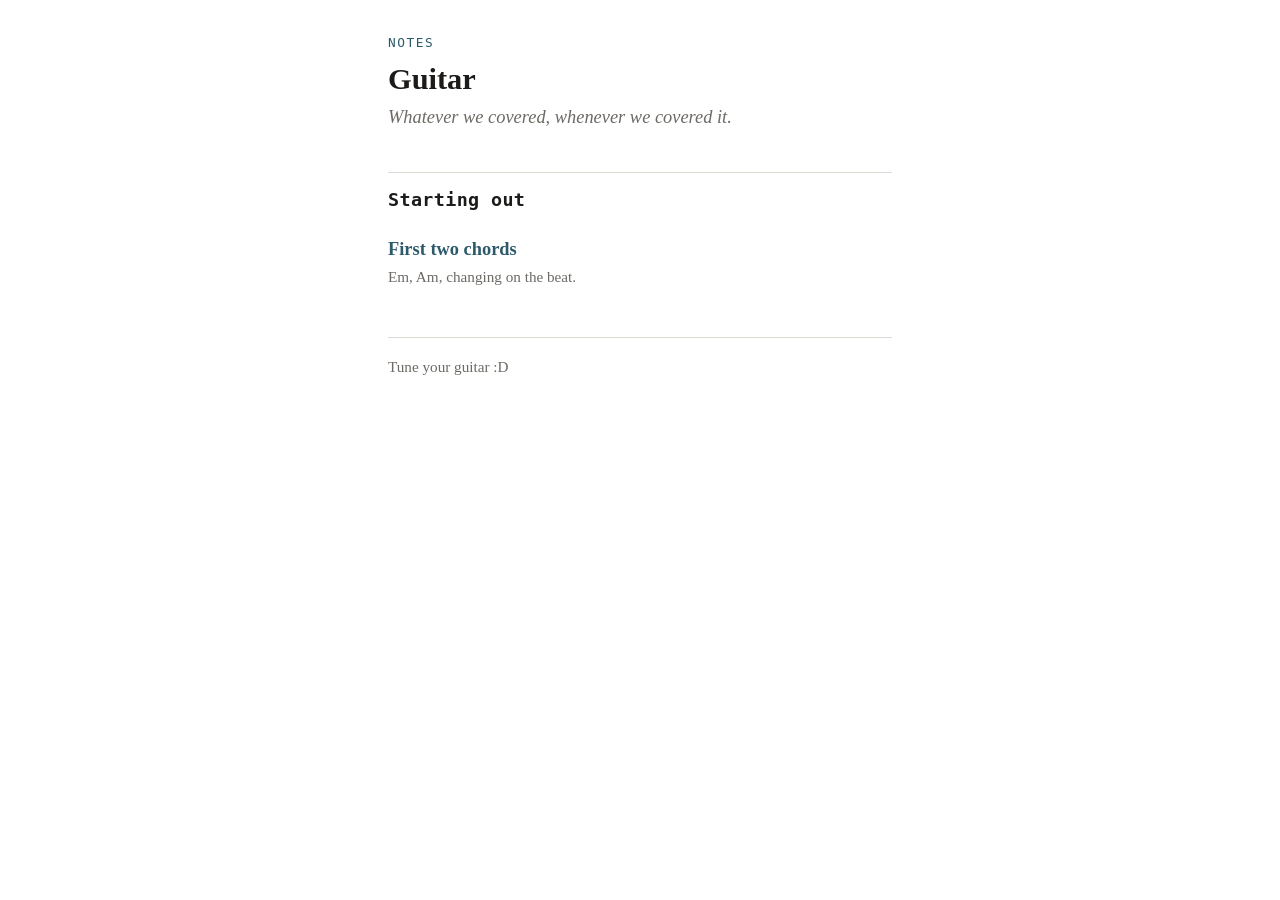
<file: index.html>
<!DOCTYPE html>
<html lang="en">
<head>
<meta charset="utf-8">
<meta name="viewport" content="width=device-width, initial-scale=1">
<title>Guitar</title>
<link rel="stylesheet" href="style.css">
</head>
<body>

<p class="eyebrow">Notes</p>
<h1>Guitar</h1>
<p class="sub">Whatever we covered, whenever we covered it.</p>

<h2>Starting out</h2>
<ul class="index">
  <li>
    <a href="two-chords.html">First two chords</a>
    <span>Em, Am, changing on the beat.</span>
  </li>
</ul>

<footer>
  <p>Tune your guitar :D </p>
</footer>

</body>
</html>
</file>
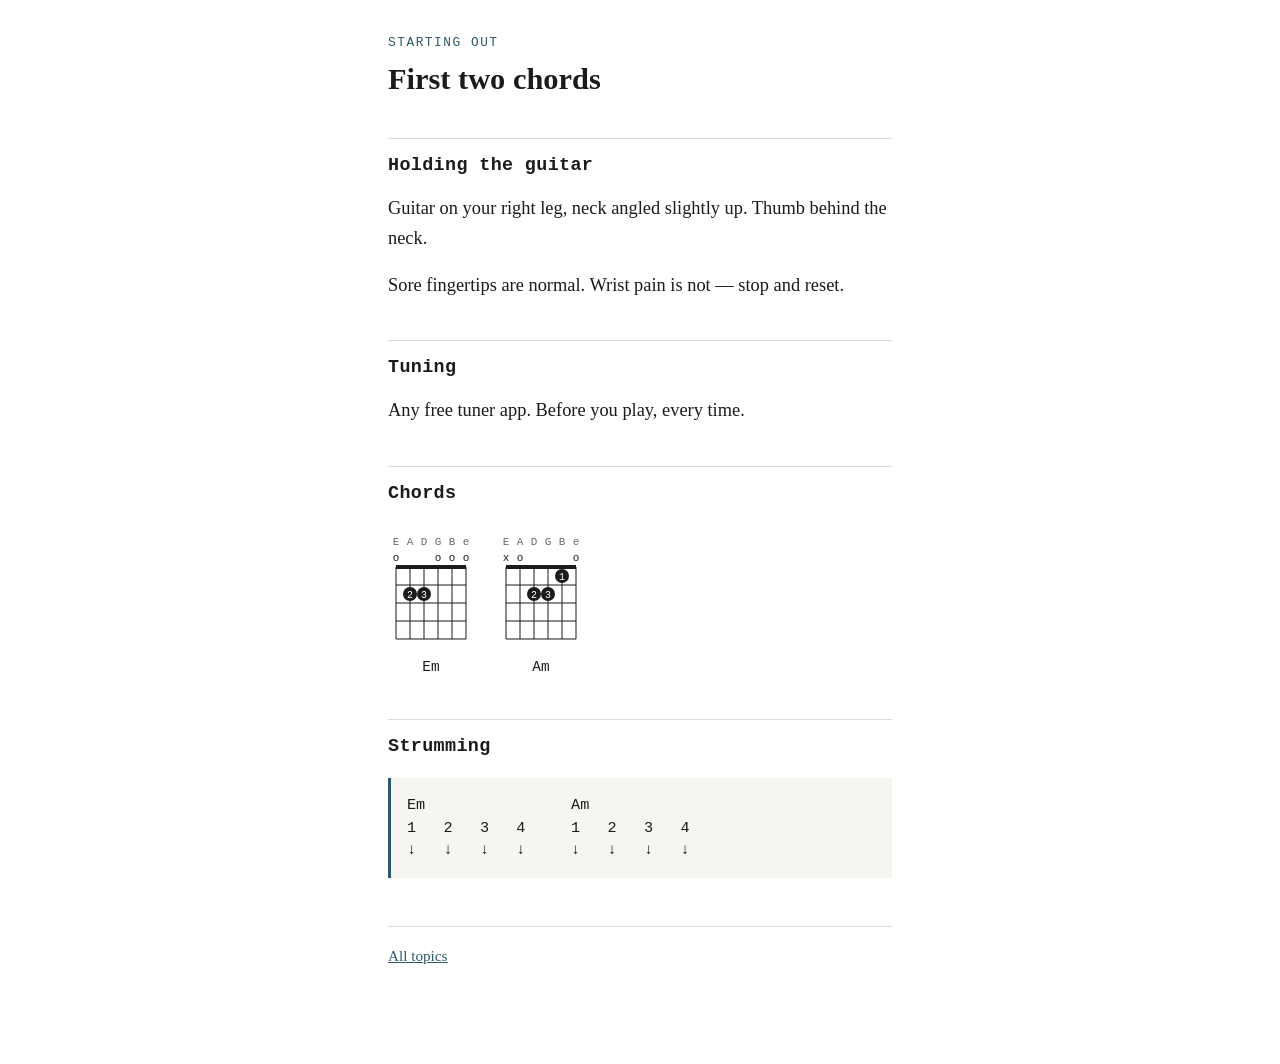
<file: two-chords.html>
<!DOCTYPE html>
<html lang="en">
<head>
<meta charset="utf-8">
<meta name="viewport" content="width=device-width, initial-scale=1">
<title>First two chords</title>
<link rel="stylesheet" href="style.css">
</head>
<body>

<p class="eyebrow">Starting out</p>
<h1>First two chords</h1>

<h2>Holding the guitar</h2>
<p>Guitar on your right leg, neck angled slightly up. Thumb behind the neck.</p>
<p>Sore fingertips are normal. Wrist pain is not — stop and reset.</p>

<h2>Tuning</h2>
<p>Any free tuner app. Before you play, every time.</p>

<h2>Chords</h2>

<div class="chords">

  <figure>
    <svg width="86" height="116" viewBox="0 0 86 116" role="img" aria-label="E minor: second fret on the A and D strings, all others open">
      <g font-family="ui-monospace, monospace" font-size="11" text-anchor="middle">
        <g fill="#6d6a65">
          <text x="8" y="12">E</text><text x="22" y="12">A</text><text x="36" y="12">D</text>
          <text x="50" y="12">G</text><text x="64" y="12">B</text><text x="78" y="12">e</text>
        </g>
        <g fill="#1c1b19">
          <text x="8" y="28">o</text>
          <text x="50" y="28">o</text><text x="64" y="28">o</text><text x="78" y="28">o</text>
        </g>
      </g>
      <g stroke="#1c1b19" fill="none">
        <path d="M8 34 H78" stroke-width="4"/>
        <path d="M8 52 H78 M8 70 H78 M8 88 H78 M8 106 H78"/>
        <path d="M8 34 V106 M22 34 V106 M36 34 V106 M50 34 V106 M64 34 V106 M78 34 V106"/>
      </g>
      <g fill="#1c1b19">
        <circle cx="22" cy="61" r="7"/>
        <circle cx="36" cy="61" r="7"/>
      </g>
      <g font-family="ui-monospace, monospace" font-size="10" text-anchor="middle" fill="#fff">
        <text x="22" y="65">2</text><text x="36" y="65">3</text>
      </g>
    </svg>
    <figcaption>Em</figcaption>
  </figure>

  <figure>
    <svg width="86" height="116" viewBox="0 0 86 116" role="img" aria-label="A minor: first fret on the B string, second fret on the D and G strings, low E muted">
      <g font-family="ui-monospace, monospace" font-size="11" text-anchor="middle">
        <g fill="#6d6a65">
          <text x="8" y="12">E</text><text x="22" y="12">A</text><text x="36" y="12">D</text>
          <text x="50" y="12">G</text><text x="64" y="12">B</text><text x="78" y="12">e</text>
        </g>
        <g fill="#1c1b19">
          <text x="8" y="28">x</text><text x="22" y="28">o</text><text x="78" y="28">o</text>
        </g>
      </g>
      <g stroke="#1c1b19" fill="none">
        <path d="M8 34 H78" stroke-width="4"/>
        <path d="M8 52 H78 M8 70 H78 M8 88 H78 M8 106 H78"/>
        <path d="M8 34 V106 M22 34 V106 M36 34 V106 M50 34 V106 M64 34 V106 M78 34 V106"/>
      </g>
      <g fill="#1c1b19">
        <circle cx="36" cy="61" r="7"/>
        <circle cx="50" cy="61" r="7"/>
        <circle cx="64" cy="43" r="7"/>
      </g>
      <g font-family="ui-monospace, monospace" font-size="10" text-anchor="middle" fill="#fff">
        <text x="36" y="65">2</text><text x="50" y="65">3</text><text x="64" y="47">1</text>
      </g>
    </svg>
    <figcaption>Am</figcaption>
  </figure>

</div>

<h2>Strumming</h2>

<pre>
Em                Am
1   2   3   4     1   2   3   4
↓   ↓   ↓   ↓     ↓   ↓   ↓   ↓
</pre>

<footer>
  <p><a href="index.html">All topics</a></p>
</footer>

</body>
</html>
</file>
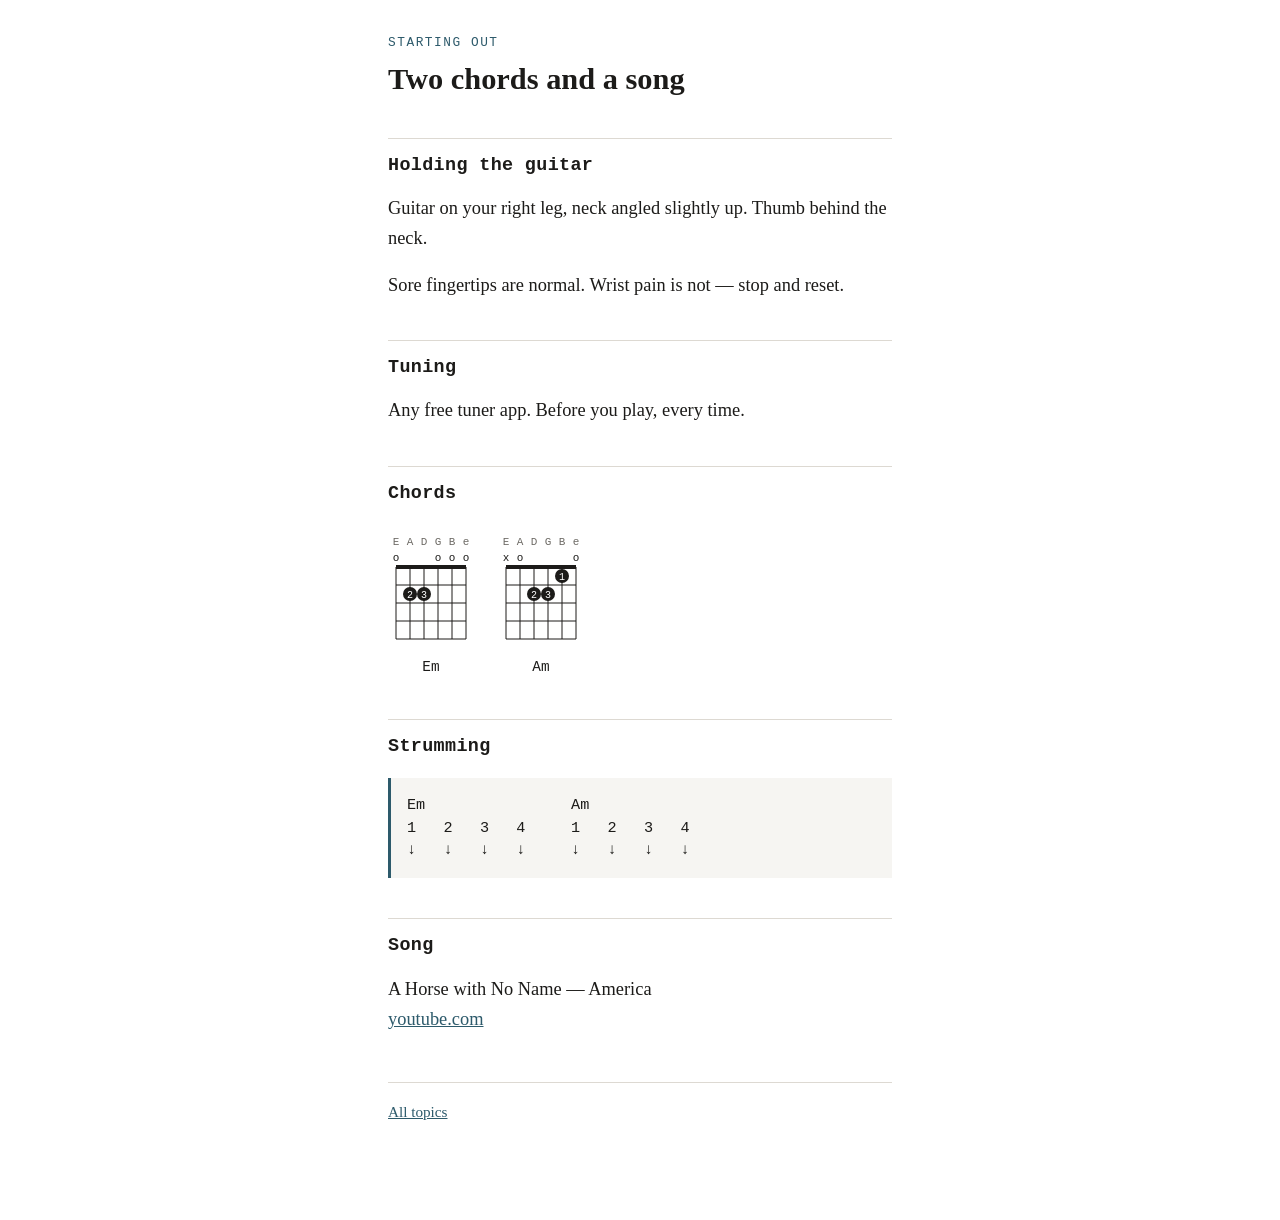
<file: two_chords.html>
<!DOCTYPE html>
<html lang="en">
<head>
<meta charset="utf-8">
<meta name="viewport" content="width=device-width, initial-scale=1">
<title>Two chords and a song</title>
<link rel="stylesheet" href="style.css">
</head>
<body>

<p class="eyebrow">Starting out</p>
<h1>Two chords and a song</h1>

<h2>Holding the guitar</h2>
<p>Guitar on your right leg, neck angled slightly up. Thumb behind the neck.</p>
<p>Sore fingertips are normal. Wrist pain is not — stop and reset.</p>

<h2>Tuning</h2>
<p>Any free tuner app. Before you play, every time.</p>

<h2>Chords</h2>

<div class="chords">

  <figure>
    <svg width="86" height="116" viewBox="0 0 86 116" role="img" aria-label="E minor: second fret on the A and D strings, all others open">
      <g font-family="ui-monospace, monospace" font-size="11" text-anchor="middle">
        <g fill="#6d6a65">
          <text x="8" y="12">E</text><text x="22" y="12">A</text><text x="36" y="12">D</text>
          <text x="50" y="12">G</text><text x="64" y="12">B</text><text x="78" y="12">e</text>
        </g>
        <g fill="#1c1b19">
          <text x="8" y="28">o</text>
          <text x="50" y="28">o</text><text x="64" y="28">o</text><text x="78" y="28">o</text>
        </g>
      </g>
      <g stroke="#1c1b19" fill="none">
        <path d="M8 34 H78" stroke-width="4"/>
        <path d="M8 52 H78 M8 70 H78 M8 88 H78 M8 106 H78"/>
        <path d="M8 34 V106 M22 34 V106 M36 34 V106 M50 34 V106 M64 34 V106 M78 34 V106"/>
      </g>
      <g fill="#1c1b19">
        <circle cx="22" cy="61" r="7"/>
        <circle cx="36" cy="61" r="7"/>
      </g>
      <g font-family="ui-monospace, monospace" font-size="10" text-anchor="middle" fill="#fff">
        <text x="22" y="65">2</text><text x="36" y="65">3</text>
      </g>
    </svg>
    <figcaption>Em</figcaption>
  </figure>

  <figure>
    <svg width="86" height="116" viewBox="0 0 86 116" role="img" aria-label="A minor: first fret on the B string, second fret on the D and G strings, low E muted">
      <g font-family="ui-monospace, monospace" font-size="11" text-anchor="middle">
        <g fill="#6d6a65">
          <text x="8" y="12">E</text><text x="22" y="12">A</text><text x="36" y="12">D</text>
          <text x="50" y="12">G</text><text x="64" y="12">B</text><text x="78" y="12">e</text>
        </g>
        <g fill="#1c1b19">
          <text x="8" y="28">x</text><text x="22" y="28">o</text><text x="78" y="28">o</text>
        </g>
      </g>
      <g stroke="#1c1b19" fill="none">
        <path d="M8 34 H78" stroke-width="4"/>
        <path d="M8 52 H78 M8 70 H78 M8 88 H78 M8 106 H78"/>
        <path d="M8 34 V106 M22 34 V106 M36 34 V106 M50 34 V106 M64 34 V106 M78 34 V106"/>
      </g>
      <g fill="#1c1b19">
        <circle cx="36" cy="61" r="7"/>
        <circle cx="50" cy="61" r="7"/>
        <circle cx="64" cy="43" r="7"/>
      </g>
      <g font-family="ui-monospace, monospace" font-size="10" text-anchor="middle" fill="#fff">
        <text x="36" y="65">2</text><text x="50" y="65">3</text><text x="64" y="47">1</text>
      </g>
    </svg>
    <figcaption>Am</figcaption>
  </figure>

</div>

<h2>Strumming</h2>

<pre>
Em                Am
1   2   3   4     1   2   3   4
↓   ↓   ↓   ↓     ↓   ↓   ↓   ↓
</pre>

<h2>Song</h2>
<p>A Horse with No Name — America<br>
<a href="https://www.youtube.com/results?search_query=america+horse+with+no+name">youtube.com</a></p>

<footer>
  <p><a href="index.html">All topics</a></p>
</footer>

</body>
</html>
</file>
<file: style.css>
/* Guitar lessons — shared stylesheet. Edit this one file to restyle every page. */

:root {
  --ink: #1c1b19;
  --muted: #6d6a65;
  --rule: #ddd9d2;
  --accent: #2d5a6b;
  --paper: #ffffff;
}

* { box-sizing: border-box; }

body {
  max-width: 34rem;
  margin: 0 auto;
  padding: 2rem 1.25rem 5rem;
  background: var(--paper);
  color: var(--ink);
  font: 1.15rem/1.65 Georgia, "Iowan Old Style", serif;
  -webkit-text-size-adjust: 100%;
}

/* --- headings --- */

h1 {
  font-size: 1.9rem;
  line-height: 1.2;
  margin: 0 0 .25rem;
}

h2 {
  font-size: 1.15rem;
  font-family: ui-monospace, "SF Mono", Menlo, Consolas, monospace;
  font-weight: 600;
  letter-spacing: .02em;
  margin: 2.5rem 0 .75rem;
  padding-top: .75rem;
  border-top: 1px solid var(--rule);
}

.eyebrow {
  font-family: ui-monospace, "SF Mono", Menlo, Consolas, monospace;
  font-size: .8rem;
  letter-spacing: .12em;
  text-transform: uppercase;
  color: var(--accent);
  margin: 0 0 .5rem;
}

.sub {
  color: var(--muted);
  font-style: italic;
  margin: 0 0 1rem;
}

/* --- text --- */

p, li { margin: 0 0 1rem; }
ul, ol { padding-left: 1.25rem; }
li { margin-bottom: .5rem; }

a { color: var(--accent); }

strong { font-weight: 700; }

/* chord names and anything that must not reflow */
.chord {
  font-family: ui-monospace, "SF Mono", Menlo, Consolas, monospace;
  font-weight: 600;
  white-space: nowrap;
}

/* chord-over-lyric blocks: monospace so the alignment survives */
pre {
  font-family: ui-monospace, "SF Mono", Menlo, Consolas, monospace;
  font-size: .95rem;
  line-height: 1.5;
  overflow-x: auto;
  padding: 1rem;
  background: #f6f5f2;
  border-left: 3px solid var(--accent);
}

/* --- chord diagrams --- */

.chords {
  display: flex;
  flex-wrap: wrap;
  gap: 1.5rem;
  margin: 1.5rem 0;
}

figure { margin: 0; text-align: center; }

figcaption {
  font-family: ui-monospace, "SF Mono", Menlo, Consolas, monospace;
  font-size: .9rem;
  margin-top: .4rem;
}

svg { display: block; }

/* --- footer nav --- */

footer {
  margin-top: 3rem;
  padding-top: 1rem;
  border-top: 1px solid var(--rule);
  font-size: .95rem;
  color: var(--muted);
}

/* --- lesson index --- */

.index { list-style: none; padding: 0; }
.index li { margin-bottom: 1rem; }
.index a { text-decoration: none; font-weight: 700; }
.index a:hover { text-decoration: underline; }
.index span { display: block; color: var(--muted); font-size: .95rem; }
</file>
